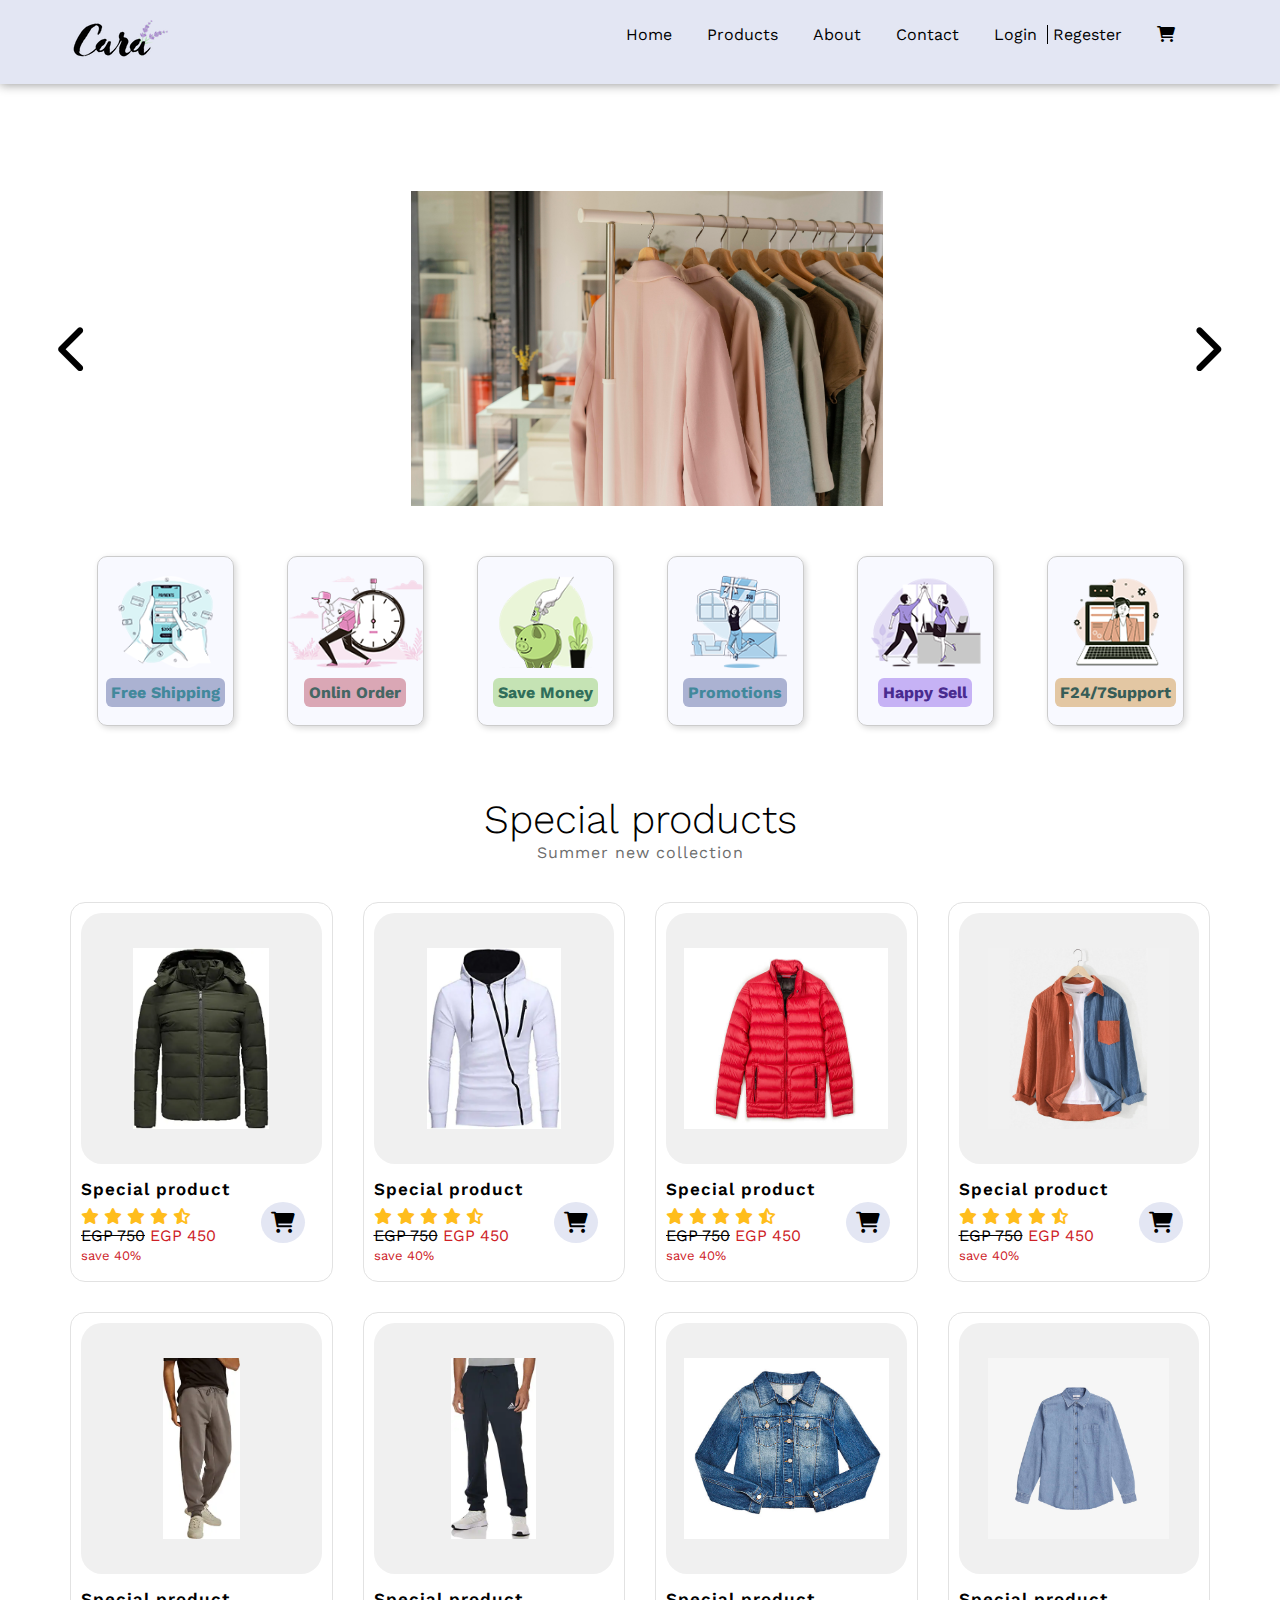
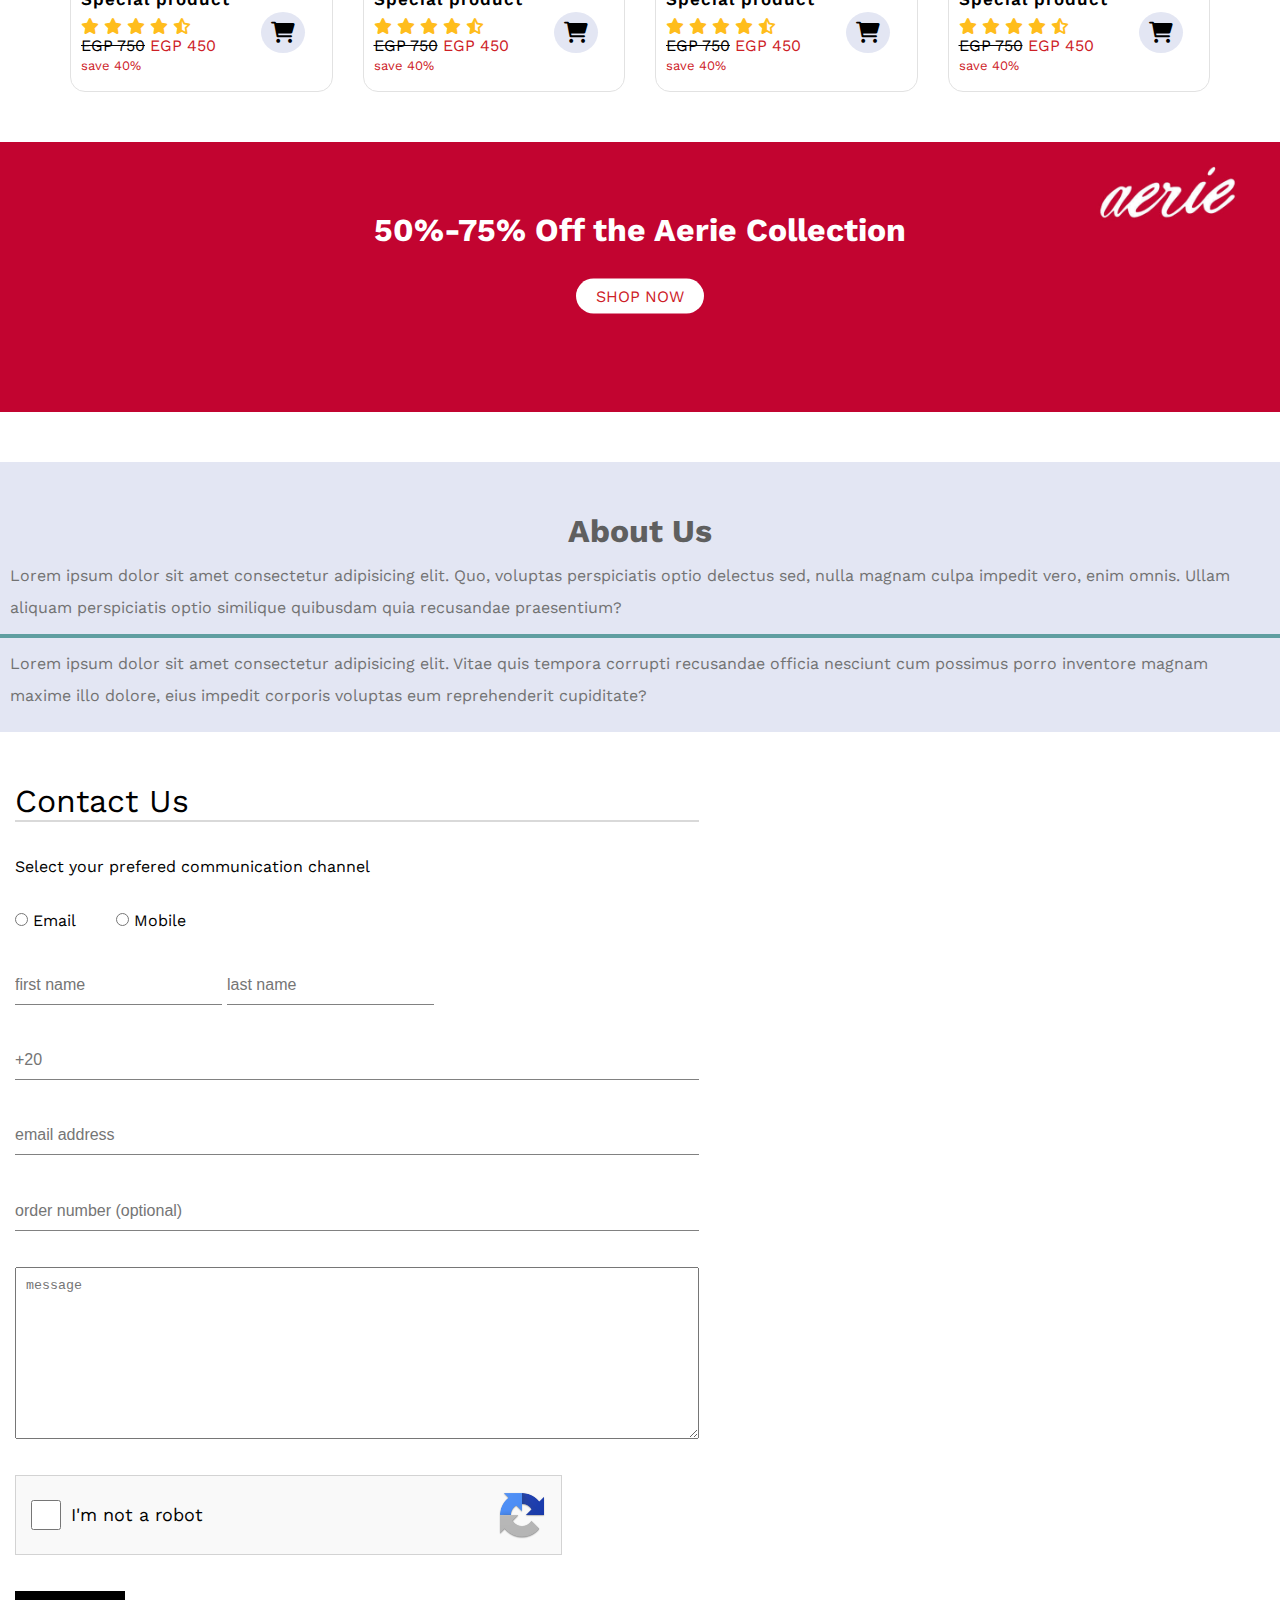
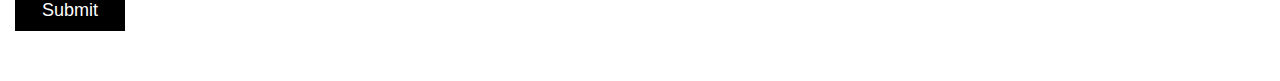
<file: index.html>
<!DOCTYPE html>
<html lang="en">

<head>
    <meta charset="UTF-8" />
    <meta http-equiv="X-UA-Compatible" content="IE=edge" />
    <meta name="viewport" content="width=device-width, initial-scale=1.0" />

    <!-- css  -->
    <link rel="stylesheet" href="css-fils/Home.css" />
    <link rel="stylesheet" href="css-fils/all.min.css" />

    <!-- google fonts -->
    <link rel="preconnect" href="https://fonts.googleapis.com" />
    <link rel="preconnect" href="https://fonts.gstatic.com" crossorigin />
    <link
        href="https://fonts.googleapis.com/css2?family=Open+Sans:wght@300;400;600;700;800&family=Qwitcher+Grypen&family=Work+Sans:wght@200;300;400;600;800&display=swap"
        rel="stylesheet" />

    <title>Document</title>
</head>

<body>
    <!-- header -->
    <header>
        <div class="container">
            <div class="logo">
                <img src="image/logo.png" alt="logo" />
            </div>
            <!-- menu bar icon -->
            <i class="fa-solid fa-bars"></i>

            <ul>
                <li><a href="#home">Home</a></li>
                <li><a href="#">Products</a>
                    <div class="submenu">
                        <ul>
                            <li><a href="shop_gaming.html">Gaming</a></li>
                            <li><a href="shop_electronics.html">Electronics</a></li>
                            <li><a href="Shop_clothes.html">Clothes</a></li>
                            <li><a href="Shop_shoes.html">Shoes</a></li>
                        </ul>
                    </div>
                </li>
                <li><a href="#about">About</a></li>
                <li><a href="#contact">Contact</a></li>

                <!-- rest of links -->

                <li class="enter">
                    <a href="login.html">Login</a>
                    <a href="register.html">Regester</a>
                </li>

                <li><i class="fa-solid fa-cart-shopping"></i></li>
            </ul>
        </div>
    </header>
    <!-- end header -->

    <!-- menu bar items -->
    <div class="menu-items">
        <a href="#home">Home</a>
        <div class="products">
            <i class="fa-solid fa-laptop-medical" onclick="elec()"></i>
            <i class="fa-solid fa-shirt" onclick="cloth()"></i>
            <i class="fa-solid fa-gamepad" onclick="game()"></i>
            <i class="fa-solid fa-shoe-prints" onclick="shoes()"></i>
        </div>
        <a href="#about">About</a>
        <a href="#contact">Contact</a>
        <a href="login.html">Login</a>
        <a href="register.html">Regester</a>
        <a href=""><i class="fa-solid fa-cart-shopping"></i></a>
    </div>
    <!-- end of menu bar items -->

    <!-- slider start -->
    <div class="slider container">
        <div class="slides">
            <i class="fa-solid fa-chevron-left"></i>
            <div class="slide control">
                <!-- <div class="text">
                    80% initial-scale
                    Lorem ipsum dolor sit amet consectetur adipisicing elit. Molestiae,
                </div> -->
                <img src="image/clothes-1141627.jpg" alt="" />
            </div>
            <div class="slide">
                <!-- <div class="text">
                    80% initial-scale
                    Lorem ipsum dolor sit amet consectetur adipisicing elit. Molestiae,
                </div> -->
                <img src="image/pexels-edgars-kisuro-1488463.jpg" alt="" />
            </div>
            <div class="slide">
                <!-- <div class="text">
                    80% initial-scale
                    Lorem ipsum dolor sit amet consectetur adipisicing elit. Molestiae,
                </div> -->
                <img src="image/pexels-pixabay-264726.jpg" alt="" />
            </div>
            <div class="slide">
                <!-- <div class="text">
                    80% initial-scale
                    Lorem ipsum dolor sit amet consectetur adipisicing elit. Molestiae,
                </div> -->
                <img src="image/pexels-ylanite-koppens-934070.jpg" alt="" />
            </div>
            <div class="slide">
                <!-- <div class="text">
                    80% initial-scale
                    Lorem ipsum dolor sit amet consectetur adipisicing elit. Molestiae,
                </div> -->
                <img src="image/rack-clothes-store.jpg" alt="" />
            </div>
            <i class="fa-solid fa-chevron-right"></i>
        </div>
    </div>
    <!-- slider end -->
    <!-- features start -->
    <div class="features container">
        <div class="block">
            <img src="image/features/f1.png" alt="" />
            <h4 style="background: #abb2d2; color: #42889b">Free Shipping</h4>
        </div>
        <div class="block">
            <img src="image/features/f2.png" alt="" />
            <h4 style="background: #daa7b5; color: #456663">Onlin Order</h4>
        </div>
        <div class="block">
            <img src="image/features/f3.png" alt="" />
            <h4 style="background: #c5e3b4; color: #306e5a">Save Money</h4>
        </div>
        <div class="block">
            <img src="image/features/f4.png" alt="" />
            <h4 style="background: #abb2d2; color: #42889b">Promotions</h4>
        </div>
        <div class="block">
            <img src="image/features/f5.png" alt="" />
            <h4 style="background: #c6b2f5; color: #492b8f">Happy Sell</h4>
        </div>
        <div class="block">
            <img src="image/features/f6.png" alt="" />
            <h4 style="background: #e3c7a3; color: #375d57">F24/7Support</h4>
        </div>
    </div>
    <!-- features end -->
    <!-- new design start -->
    <div class="new container">
        <h1>Special products</h1>
        <p>Summer new collection</p>

        <div class="clothes">
            <div class="block">
                <div>
                    <img src="image/products/41FrAmh0ydL._AC_UL480_FMwebp_QL65_.webp" alt="" />
                </div>
                <h3>Special product</h3>
                <div class="review">
                    <i class="fa-solid fa-star"></i>
                    <i class="fa-solid fa-star"></i>
                    <i class="fa-solid fa-star"></i>
                    <i class="fa-solid fa-star"></i>
                    <i class="fa-solid fa-star-half-stroke"></i>
                </div>
                <div class="price">
                    <span>EGP 750</span>
                    <span>EGP 450</span>
                </div>
                <span>save 40%</span>
                <i class="fa-solid fa-cart-shopping"></i>
            </div>
            <div class="block">
                <div>
                    <img src="image/products/41Yjjto3cSL._AC_UL480_FMwebp_QL65_.webp" alt="" />
                </div>
                <h3>Special product</h3>
                <div class="review">
                    <i class="fa-solid fa-star"></i>
                    <i class="fa-solid fa-star"></i>
                    <i class="fa-solid fa-star"></i>
                    <i class="fa-solid fa-star"></i>
                    <i class="fa-solid fa-star-half-stroke"></i>
                </div>
                <div class="price">
                    <span>EGP 750</span>
                    <span>EGP 450</span>
                </div>
                <span>save 40%</span>
                <i class="fa-solid fa-cart-shopping"></i>
            </div>
            <div class="block">
                <div>
                    <img src="image/products/istockphoto-163208487-612x612.jpg" alt="" style="width: 85%" />
                </div>
                <h3>Special product</h3>
                <div class="review">
                    <i class="fa-solid fa-star"></i>
                    <i class="fa-solid fa-star"></i>
                    <i class="fa-solid fa-star"></i>
                    <i class="fa-solid fa-star"></i>
                    <i class="fa-solid fa-star-half-stroke"></i>
                </div>
                <div class="price">
                    <span>EGP 750</span>
                    <span>EGP 450</span>
                </div>
                <span>save 40%</span>
                <i class="fa-solid fa-cart-shopping"></i>
            </div>
            <div class="block">
                <div><img src="image/products/f6.jpg" alt="" /></div>
                <h3>Special product</h3>
                <div class="review">
                    <i class="fa-solid fa-star"></i>
                    <i class="fa-solid fa-star"></i>
                    <i class="fa-solid fa-star"></i>
                    <i class="fa-solid fa-star"></i>
                    <i class="fa-solid fa-star-half-stroke"></i>
                </div>
                <div class="price">
                    <span>EGP 750</span>
                    <span>EGP 450</span>
                </div>
                <span>save 40%</span>
                <i class="fa-solid fa-cart-shopping"></i>
            </div>
            <div class="block">
                <div>
                    <img src="image/products/71TsdYShELL._AC_UL480_FMwebp_QL65_.webp" alt="" />
                </div>
                <h3>Special product</h3>
                <div class="review">
                    <i class="fa-solid fa-star"></i>
                    <i class="fa-solid fa-star"></i>
                    <i class="fa-solid fa-star"></i>
                    <i class="fa-solid fa-star"></i>
                    <i class="fa-solid fa-star-half-stroke"></i>
                </div>
                <div class="price">
                    <span>EGP 750</span>
                    <span>EGP 450</span>
                </div>
                <span>save 40%</span>
                <i class="fa-solid fa-cart-shopping"></i>
            </div>
            <div class="block">
                <div>
                    <img src="image/products/61M0gNHOhSL._AC_UL480_FMwebp_QL65_.webp" alt="" />
                </div>
                <h3>Special product</h3>
                <div class="review">
                    <i class="fa-solid fa-star"></i>
                    <i class="fa-solid fa-star"></i>
                    <i class="fa-solid fa-star"></i>
                    <i class="fa-solid fa-star"></i>
                    <i class="fa-solid fa-star-half-stroke"></i>
                </div>
                <div class="price">
                    <span>EGP 750</span>
                    <span>EGP 450</span>
                </div>
                <span>save 40%</span>
                <i class="fa-solid fa-cart-shopping"></i>
            </div>
            <div class="block">
                <div>
                    <img src="image/products/istockphoto-475570206-612x612.jpg" alt="" />
                </div>
                <h3>Special product</h3>
                <div class="review">
                    <i class="fa-solid fa-star"></i>
                    <i class="fa-solid fa-star"></i>
                    <i class="fa-solid fa-star"></i>
                    <i class="fa-solid fa-star"></i>
                    <i class="fa-solid fa-star-half-stroke"></i>
                </div>
                <div class="price">
                    <span>EGP 750</span>
                    <span>EGP 450</span>
                </div>
                <span>save 40%</span>
                <i class="fa-solid fa-cart-shopping"></i>
            </div>
            <div class="block">
                <div><img src="image/products/n5.jpg" alt="" /></div>
                <h3>Special product</h3>
                <div class="review">
                    <i class="fa-solid fa-star"></i>
                    <i class="fa-solid fa-star"></i>
                    <i class="fa-solid fa-star"></i>
                    <i class="fa-solid fa-star"></i>
                    <i class="fa-solid fa-star-half-stroke"></i>
                </div>
                <div class="price">
                    <span>EGP 750</span>
                    <span>EGP 450</span>
                </div>
                <span>save 40%</span>
                <i class="fa-solid fa-cart-shopping"></i>
            </div>
        </div>
    </div>
    <!-- new desgn end -->
    <!-- sale start -->
    <div class="sale">
        <div class="text">
            <h1>50%-75% Off the Aerie Collection</h1>
            <div><a href="">SHOP NOW</a></div>
            <!-- products page here -->
        </div>
    </div>
    <!-- sale end -->
    <!-- about us start -->
    <div id="about">
        <h1>About Us</h1>
        <div>
            Lorem ipsum dolor sit amet consectetur adipisicing elit. Quo, voluptas
            perspiciatis optio delectus sed, nulla magnam culpa impedit vero, enim
            omnis. Ullam aliquam perspiciatis optio similique quibusdam quia
            recusandae praesentium?
        </div>
        <hr />
        <div>
            Lorem ipsum dolor sit amet consectetur adipisicing elit. Vitae quis
            tempora corrupti recusandae officia nesciunt cum possimus porro
            inventore magnam maxime illo dolore, eius impedit corporis voluptas eum
            reprehenderit cupiditate?
        </div>
    </div>
    <!-- about us end -->
    <!-- contact us start -->
    <div id="contact" class="container">
        <div>
            <h1>Contact Us</h1>
            <hr />
            <p style="margin: 35px 0px">
                Select your prefered communication channel
            </p>
            <form action="">
                <div class="channel">
                    <input type="radio" name="channel" id="E" />
                    <label for="E">Email</label>
                    <input type="radio" name="channel" id="M" />
                    <label for="M">Mobile</label>
                </div>
                <div class="name">
                    <input type="text" name="name" id="name" placeholder="first name" />
                    <input type="text" name="Lname" id="Lname" placeholder="last name" />
                </div>
                <input type="number" name="moblie" id="mobile" placeholder="+20" />
                <input type="text" name="email" id="email" placeholder="email address" />
                <input type="number" name="order" id="order" placeholder="order number (optional)" />
                <textarea name="message" id="message" cols="30" rows="10" placeholder="message"
                    style="outline: none; padding: 10px"></textarea>
                <div class="notRobot">
                    <div style="display: flex; align-items: center">
                        <input style="width: 30px; height: 30px; margin-right: 10px" type="checkbox" name="robot"
                            id="robot" />
                        <label for="robot">I'm not a robot</label>
                    </div>
                    <img src="image/logo_48.png" />
                </div>
                <input type="submit" value="Submit" />
            </form>
        </div>
    </div>
    <!-- contact us end -->
    <script type="text/javascript" src="Home.js"></script>
</body>

</html>
</file>
<file: css-fils/Home.css>
/* golobal rules */
* {
  -webkit-box-sizing: border-box;
  -moz-box-sizing: border-box;
  box-sizing: border-box;
  padding: 0;
  margin: 0;
  list-style: none;
  text-decoration: none;
  color: black;
}
body {
  font-family: "Open Sans", sans-serif;
  font-family: "Qwitcher Grypen", cursive;
  font-family: "Work Sans", sans-serif;
}
html {
  scroll-behavior: smooth;
}
:root {
  --main-color: #e3e6f3;
  --main-margin-top: 50px;
  --sale-color: #cd2026;
  --menu-background: #bec3dc;
}
@media (min-width: 786px) {
  .container {
    max-width: 750px;
  }
}
@media (min-width: 992px) {
  .container {
    max-width: 970px;
  }
}
@media (min-width: 1200px) {
  .container {
    max-width: 1170px;
  }
}
.container {
  padding: 0 15px;
  margin: 0 auto;
}

/* header */
header {
  box-shadow: 0px 1px 10px 0px #9c9c9c;
  width: 100%;
  background-color: var(--main-color);
  position: relative;
}
header .container {
  display: flex;
  justify-content: space-between;
  align-items: center;
}

header .logo {
  padding: 20px 0px;
}
header ul {
  display: flex;
}
header .fa-bars {
  display: none;
}
@media (max-width: 786px) {
  header ul {
    display: none;
  }
  header .fa-bars {
    display: block;
    font-size: 20px;
  }
}
header ul li {
  margin-right: 35px;
  height: 35px;
}
header ul .enter a:first-child {
  padding-right: 10px;
  border-right: solid 1.5px;
}

/* end header */

/* menu bar */
.menu-items {
  opacity: 0;
}
@media (max-width: 786px) {
  .change.menu-items {
    opacity: 1;
    background-color: var(--menu-background);
    font-size: 40px;
    width: 100%;
    height: 95vh;
    display: flex;
    flex-direction: column;
    align-items: center;
    row-gap: 10px;
    padding: 20px;
    transition: opacity 1s;
  }
  .menu-items .product{
    display: flex;
    gap: 20px;
  }

  .menu-items a {
    padding: 10px;
    text-shadow: 1px 1px 1px white;
    transition: all 0.5s;
  }

  .menu-items a:hover {
    text-shadow: 5px 5px 5px white;
    font-size: 45px;
  }

  .menu-items a:last-child {
    margin-top: 65px;
  }

  .menu-items::before {
    content: "";
    height: 3px;
    width: 75%;
    position: absolute;
    bottom: 105px;
    border-radius: 10px;
    background-color: black;
  }
}
.submenu{
  display: none;
}

header ul li:hover .submenu{
  display: block;
  position: absolute;
  background-color: var(--main-color);
  margin-top: 5px;
  margin-left: -15px;
}
header ul li:hover .submenu ul{
  margin: 10px;
}
header ul li:hover .submenu ul li{
  width: fit-content;
  padding: 10px;
  border-bottom: 1px dotted #fff;
  background: transparent;
  border-radius:0 ;
  text-align: left;
}
/* end of menu bar */

/* slider start */

.slider {
  overflow: hidden;
  height: 35vh;
  position: relative;
  margin-top: var(--main-margin-top);
  /* background: black; */
}
@media (max-width: 786px) {
  .slider {
    max-width: 95vw;
  }
}
.slides {
  display: flex;
  align-items: center;
  /* justify-content: space-between; */
  width: 506%;
  height: 100%;
}
.slides .slide {
  width: 20%;
  height: 100%;
  text-align: center;
  position: relative;
}
.slides .slide img {
  width: 90%;
  height: 100%;
  object-fit: contain;
}
.slides .slide .text {
  position: absolute;
  word-break: break-all;
  top: 25%;
  left: 0;
  font-size: 25px;
  font-weight: 600;
}

.slides .fa-chevron-left {
  position: absolute;
  font-size: 50px;
  left: 0px;
  cursor: pointer;
  z-index: 2;
}
.slides .fa-chevron-right {
  position: absolute;
  font-size: 50px;
  right: 0px;
  cursor: pointer;
  z-index: 2;
}
.slides .control {
  margin-left: -80%;
  transition: 0.1s;
}
/* slider end */
/* featuers start */

.features {
  display: flex;
  justify-content: space-around;
  margin-top: var(--main-margin-top);
  flex-wrap: wrap;
}
.features .block {
  margin-bottom: 20px;
  border: solid 1px #cccccc;
  height: 170px;
  display: flex;
  flex-direction: column;
  justify-content: center;
  align-items: center;
  border-radius: 10px;
  box-shadow: 2px 2px 6px #d8d8d8;
  background: #f4f6ff9c;
}
.features img {
  width: 135px;
}
.features h4 {
  padding: 5px;
  border-radius: 6px;
  margin-top: 10px;
}
/* featuers end */
/* new design start */
.new {
  margin-top: var(--main-margin-top);
}
.new h1 {
  text-align: center;
  font-size: 40px;
  font-weight: 300;
}
.new p {
  text-align: center;
  letter-spacing: 1px;
  color: #6d6d6d;
}
.new .clothes {
  display: grid;
  grid-gap: 30px;
  grid-template-columns: repeat(auto-fill, minmax(230px, 1fr));
  margin-top: 40px;
}
.new .block {
  position: relative;
  height: 380px;
  border: solid 1px #e2e2e2;
  padding: 10px;
  border-radius: 15px;
  /* box-shadow: 1px 2px 10px #dfdfdf; */
  transition: 0.3s;
}
.new .block:hover {
  box-shadow: 2px 5px 12px 6px #dfdfdf;
}
.new .block > div:first-child {
  height: 70%;
  text-align: center;
  background: #f0f0f0;
  padding: 35px 0px;
  border-radius: 21px;
}
.new .block img {
  height: 100%;
}
.new h3 {
  margin-top: 15px;
  letter-spacing: 1px;
  font-weight: 600;
  font-size: 17px;
}
.new .review {
  margin-top: 8px;
}
.new .block .fa-solid {
  color: #ffbd1c;
}
.new .price span:first-child {
  text-decoration: line-through;
}
.new .price span:last-child {
  color: var(--sale-color);
}
.new .block > span {
  color: var(--sale-color);
  font-size: 13px;
}
.new .block .fa-cart-shopping {
  position: absolute;
  color: black;
  right: 10%;
  font-size: 21px;
  bottom: 10%;
  background-color: var(--main-color);
  padding: 10px;
  border-radius: 50%;
  cursor: pointer;
}
/* new design end */
/* sale start */
.sale {
  background-image: url(/image/1b01367f2d121__group_6.jpg);
  background-size: cover;
  height: 30vh;
  margin-top: var(--main-margin-top);
  position: relative;
}
.sale .text {
  position: absolute;
  top: 50%;
  left: 50%;
  transform: translate(-50%, -50%);
  text-align: center;
}
.sale h1 {
  color: white;
}
.sale .text > div {
  padding: 8px 20px;
  border-radius: 20px;
  background-color: white;
  width: fit-content;
  margin: 30px auto;
}
.sale .text a {
  color: var(--sale-color);
}
/* sale end */
/* about us start */
#about {
  margin-top: var(--main-margin-top);
  background-color: var(--main-color);
  height: 30vh;
  padding: var(--main-margin-top) 0;
  overflow: hidden;
}
#about h1 {
  color: rgb(95, 95, 95);
  text-align: center;
}
#about hr {
  border: solid 2px cadetblue;
}
#about div {
  line-height: 2;
  margin: 10px;
  color: #727272;
}
/* about us end */
/* contact us start */
#contact {
  margin: var(--main-margin-top) 0px;
}
#contact > div {
  width: 60%;
  display: flex;
  flex-direction: column;
}
@media (max-width: 786px) {
  #contact > div {
    width: 100%;
    align-items: center;
  }
}
#contact h1 {
  font-weight: 400;
}
#contact hr {
  border: solid 1px #d9d9d9;
}
#contact form {
  display: flex;
  flex-direction: column;
  justify-content: space-between;
  height: 80vh;
}
#contact .channel {
}
#contact [for="E"] {
  margin-right: 35px;
}
#contact .name {
}
#contact [type="text"],
#contact [type="number"] {
  padding: 10px 0px;
  border: none;
  border-bottom: solid 1px #818181;
  font-size: 16px;
  outline: none;
  -webkit-appearance: none;
}
#contact .notRobot {
  display: flex;
  justify-content: space-between;
  width: 80%;
  border: 1px solid #d3d3d3;
  background: #f9f9f9;
  align-items: center;
  padding: 15px;
  font-size: 18px;
}
#contact [type="submit"] {
  width: 110px;
  height: 40px;
  font-size: 18px;
  border: none;
  background: black;
  color: white;
  cursor: pointer;
}
input::-webkit-outer-spin-button,
input::-webkit-inner-spin-button {
  -webkit-appearance: none;
}
/* contact us end */
</file>
